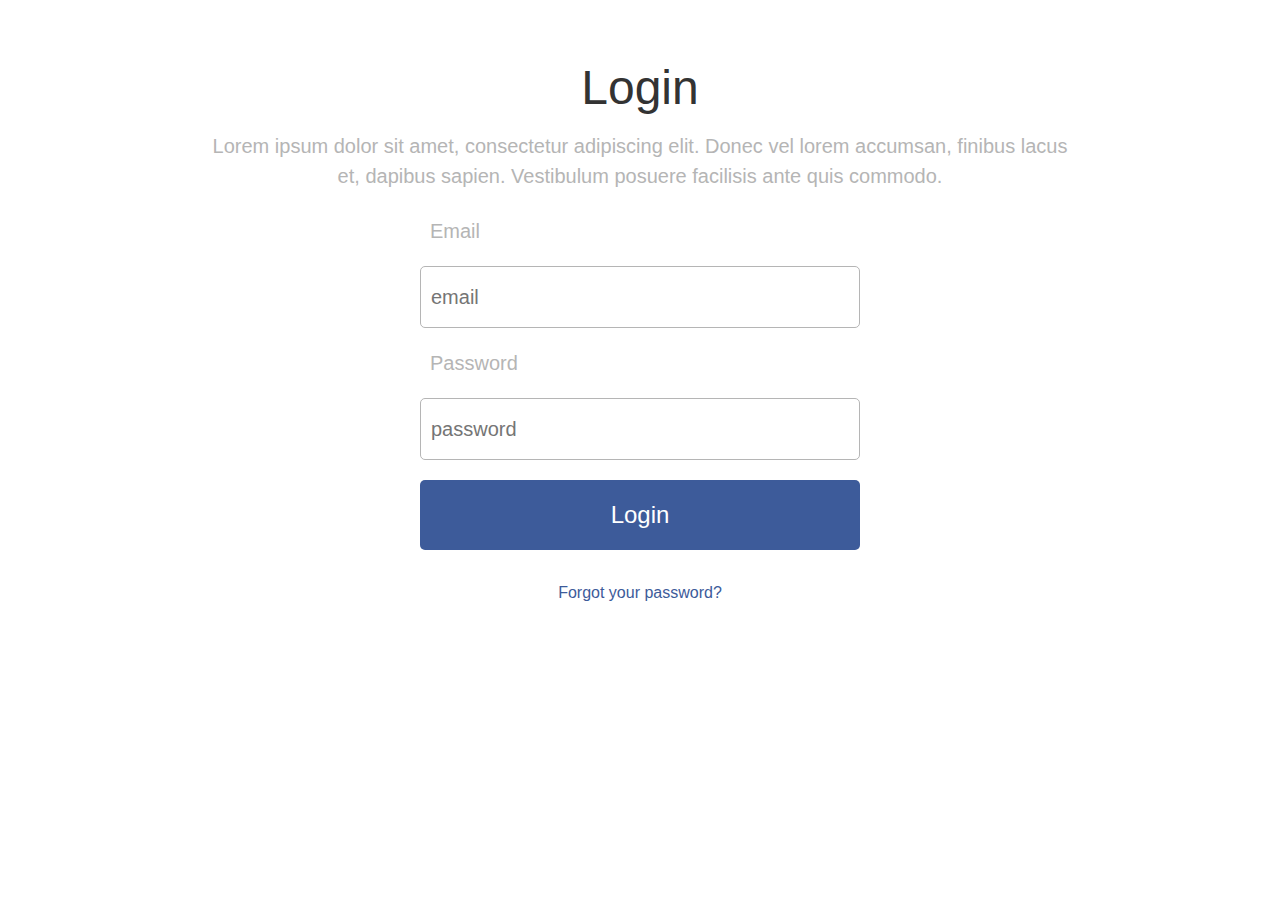
<file: index.html>
<!doctype html>
<head>
  <meta charset="utf-8">
  <title>Parse Prototype</title>
  <meta name="description" content="Parse Prototype">
  <meta name="viewport" content="width=device-width">
  <link href="sass/stylesheets/screen.css" media="screen, projection" rel="stylesheet" type="text/css" />
  <link href="sass/stylesheets/print.css" media="print" rel="stylesheet" type="text/css" />
  <!--[if IE]>
      <link href="sass/stylesheets/ie.css" media="screen, projection" rel="stylesheet" type="text/css" />
  <![endif]-->
  <script type="text/javascript" src="http://ajax.googleapis.com/ajax/libs/jquery/1.7.2/jquery.min.js"></script>
  <script type="text/javascript" src="http://www.parsecdn.com/js/parse-1.3.2.min.js"></script>
</head>

<body>
  <div id="form">
      <h1>Login</h1>
      <p>Lorem ipsum dolor sit amet, consectetur adipiscing elit. Donec vel lorem accumsan, finibus lacus et, dapibus sapien. Vestibulum posuere facilisis ante quis commodo.</p>
      <div id="userinfo"></div>
      <button id="logout" class="submit btn">Logout</button>
      <!-- <button id="facebook" class="btn">Login With Facebook</button> -->
      <form action="#" name="login">
        <label for="email">Email</label>
        <input id="email" class="field" type="text" placeholder="email" value="" required>
        <label for="password">Password</label>
        <input id="password" class="field" type="password" placeholder="password" value="" required>
        <button id="login" class="submit btn">Login</button>
      </form>
      <a id="forgot">Forgot your password?</a>
      <div id="resetform">
        <input type="text" class="field" placeholder="Enter your email address">
        <button id="passwordreset" class="btn">Reset password</button>
        <a id="back">< Back</a>
      </div>
  </div>

  <div id="fb-root"></div>

  <script type="text/javascript">

    (function(d, s, id){
       var js, fjs = d.getElementsByTagName(s)[0];
       if (d.getElementById(id)) {return;}
       js = d.createElement(s); js.id = id;
       js.src = "http://connect.facebook.net/en_US/sdk.js";
       fjs.parentNode.insertBefore(js, fjs);
     }(document, 'script', 'facebook-jssdk'));

  </script>

  <script type="text/javascript" src="js/script.js"></script>

</body>

</html>
</file>
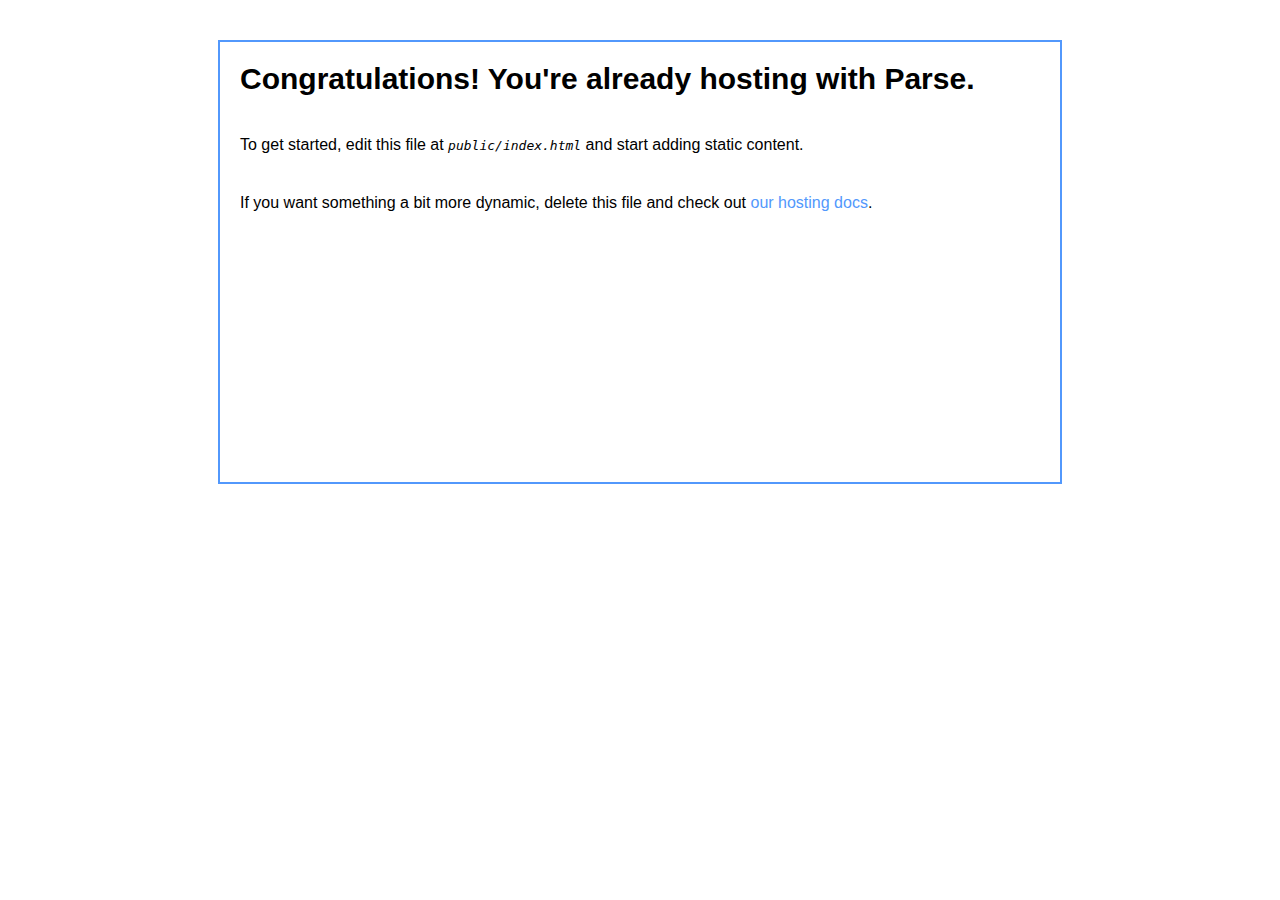
<file: parse/public/index.html>
<html>
  <head>
    <title>My ParseApp site</title>
    <style>
    body { font-family: Helvetica, Arial, sans-serif; }
    div { width: 800px; height: 400px; margin: 40px auto; padding: 20px; border: 2px solid #5298fc; }
    h1 { font-size: 30px; margin: 0; }
    p { margin: 40px 0; }
    em { font-family: monospace; }
    a { color: #5298fc; text-decoration: none; }
    </style>
  </head>
  <body>
    <div>
      <h1>Congratulations! You're already hosting with Parse.</h1>
      <p>To get started, edit this file at <em>public/index.html</em> and start adding static content.</p>
      <p>If you want something a bit more dynamic, delete this file and check out <a href="https://parse.com/docs/hosting_guide#webapp">our hosting docs</a>.</p>
    </div>
  </body>
</html>
</file>
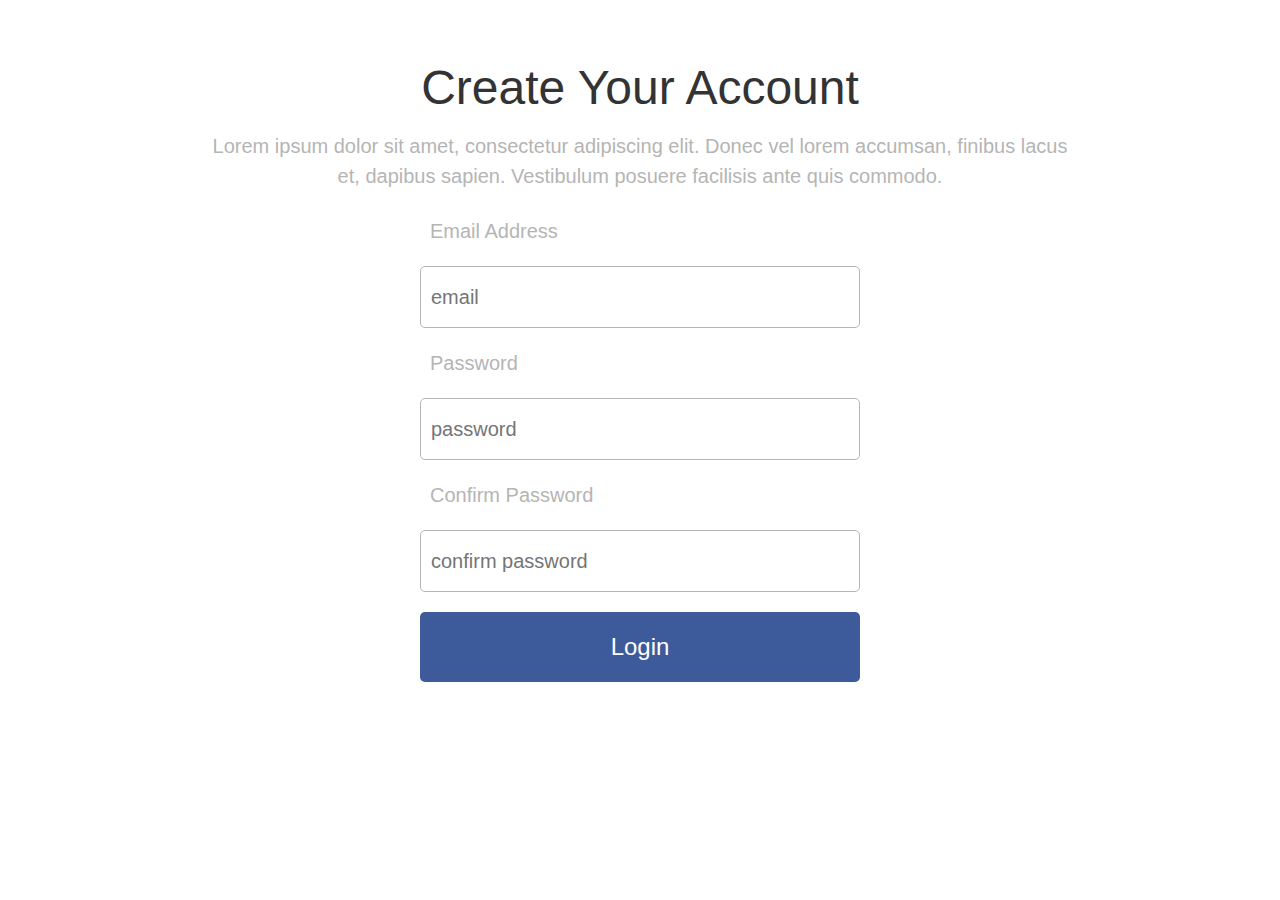
<file: sign-up.html>
<!doctype html>
<head>
  <meta charset="utf-8">
  <title>Parse Prototype</title>
  <meta name="description" content="Parse Prototype">
  <meta name="viewport" content="width=device-width">
  <link href="sass/stylesheets/screen.css" media="screen, projection" rel="stylesheet" type="text/css" />
  <link href="sass/stylesheets/print.css" media="print" rel="stylesheet" type="text/css" />
  <!--[if IE]>
      <link href="sass/stylesheets/ie.css" media="screen, projection" rel="stylesheet" type="text/css" />
  <![endif]-->
  <script type="text/javascript" src="http://ajax.googleapis.com/ajax/libs/jquery/1.7.2/jquery.min.js"></script>
  <script type="text/javascript" src="http://www.parsecdn.com/js/parse-1.3.2.min.js"></script>
</head>

<body>
  <div id="form" class="signup">
      <h1>Create Your Account</h1>
      <p>Lorem ipsum dolor sit amet, consectetur adipiscing elit. Donec vel lorem accumsan, finibus lacus et, dapibus sapien. Vestibulum posuere facilisis ante quis commodo.</p>
      <div id="userinfo"></div>
      <button id="logout" class="submit btn">Logout</button>
      <!-- <button id="facebook" class="btn">Login With Facebook</button> -->
      <form action="#" name="login">
        <label for="email">Email Address</label>
        <input id="email" class="field" type="text" placeholder="email" value="" required>
        <!-- <label for="name">Username</label> -->
        <!-- <input id="name" class="field" type="text" placeholder="name" value="" required> -->
        <label for="password">Password</label>
        <input id="password" class="field" type="password" placeholder="password" value="" required>
        <label for="confirm">Confirm Password</label>
        <input id="confirm" class="field" type="password" placeholder="confirm password" value="">
        <button id="signup" class="submit btn">Login</button>
      </form>
      <a id="forgot">Forgot your password?</a>
      <div id="resetform">
        <input type="text" class="field" placeholder="Enter your email address">
        <button id="passwordreset" class="btn">Reset password</button>
        <a id="back">< Back</a>
      </div>
  </div>

  <div id="fb-root"></div>

  <script type="text/javascript">
    (function(d, s, id){
       var js, fjs = d.getElementsByTagName(s)[0];
       if (d.getElementById(id)) {return;}
       js = d.createElement(s); js.id = id;
       js.src = "http://connect.facebook.net/en_US/sdk.js";
       fjs.parentNode.insertBefore(js, fjs);
     }(document, 'script', 'facebook-jssdk'));
  </script>

  <script type="text/javascript" src="js/script.js"></script>

</body>

</html>
</file>
<file: sass/stylesheets/screen.css>
/* Welcome to Compass.
 * In this file you should write your main styles. (or centralize your imports)
 * Import this file using the following HTML or equivalent:
 * <link href="/stylesheets/screen.css" media="screen, projection" rel="stylesheet" type="text/css" /> */
/* line 5, ../../../../../../Library/Ruby/Gems/2.0.0/gems/compass-core-1.0.3/stylesheets/compass/reset/_utilities.scss */
html, body, div, span, applet, object, iframe,
h1, h2, h3, h4, h5, h6, p, blockquote, pre,
a, abbr, acronym, address, big, cite, code,
del, dfn, em, img, ins, kbd, q, s, samp,
small, strike, strong, sub, sup, tt, var,
b, u, i, center,
dl, dt, dd, ol, ul, li,
fieldset, form, label, legend,
table, caption, tbody, tfoot, thead, tr, th, td,
article, aside, canvas, details, embed,
figure, figcaption, footer, header, hgroup,
menu, nav, output, ruby, section, summary,
time, mark, audio, video {
  margin: 0;
  padding: 0;
  border: 0;
  font: inherit;
  font-size: 100%;
  vertical-align: baseline;
}

/* line 22, ../../../../../../Library/Ruby/Gems/2.0.0/gems/compass-core-1.0.3/stylesheets/compass/reset/_utilities.scss */
html {
  line-height: 1;
}

/* line 24, ../../../../../../Library/Ruby/Gems/2.0.0/gems/compass-core-1.0.3/stylesheets/compass/reset/_utilities.scss */
ol, ul {
  list-style: none;
}

/* line 26, ../../../../../../Library/Ruby/Gems/2.0.0/gems/compass-core-1.0.3/stylesheets/compass/reset/_utilities.scss */
table {
  border-collapse: collapse;
  border-spacing: 0;
}

/* line 28, ../../../../../../Library/Ruby/Gems/2.0.0/gems/compass-core-1.0.3/stylesheets/compass/reset/_utilities.scss */
caption, th, td {
  text-align: left;
  font-weight: normal;
  vertical-align: middle;
}

/* line 30, ../../../../../../Library/Ruby/Gems/2.0.0/gems/compass-core-1.0.3/stylesheets/compass/reset/_utilities.scss */
q, blockquote {
  quotes: none;
}
/* line 103, ../../../../../../Library/Ruby/Gems/2.0.0/gems/compass-core-1.0.3/stylesheets/compass/reset/_utilities.scss */
q:before, q:after, blockquote:before, blockquote:after {
  content: "";
  content: none;
}

/* line 32, ../../../../../../Library/Ruby/Gems/2.0.0/gems/compass-core-1.0.3/stylesheets/compass/reset/_utilities.scss */
a img {
  border: none;
}

/* line 116, ../../../../../../Library/Ruby/Gems/2.0.0/gems/compass-core-1.0.3/stylesheets/compass/reset/_utilities.scss */
article, aside, details, figcaption, figure, footer, header, hgroup, main, menu, nav, section, summary {
  display: block;
}

/* line 7, ../sass/screen.scss */
* {
  margin: 0px;
  padding: 0px;
  box-sizing: border-box;
}

/** Fonts **/
/** Font Sizes **/
/** Line Heights **/
/** Colors **/
/* line 31, ../sass/screen.scss */
body {
  background: #fff;
  font-family: Helvetica, Arial, sans-serif;
}

/* line 35, ../sass/screen.scss */
h1 {
  color: #333;
  font-size: 48px;
  line-height: 36px;
}

/* line 40, ../sass/screen.scss */
p,
label {
  color: #b5b5b5;
  font-size: 20px;
  line-height: 30px;
  display: block;
}

/* line 47, ../sass/screen.scss */
p {
  padding: 25px 0;
}

/* line 50, ../sass/screen.scss */
label {
  padding: 0 0 20px 10px;
}

/* line 53, ../sass/screen.scss */
label,
form {
  text-align: left;
}

/* line 57, ../sass/screen.scss */
form,
#resetform {
  width: 50%;
  margin: 0 auto;
}

/* line 62, ../sass/screen.scss */
label,
input,
button {
  width: 100%;
}

/* line 67, ../sass/screen.scss */
a {
  color: #3d5b9a;
  cursor: pointer;
}

/* line 71, ../sass/screen.scss */
a:hover {
  text-decoration: underline;
}

/* line 74, ../sass/screen.scss */
.field {
  border-radius: 5px;
  padding: 15px 10px;
  margin: 0 0 20px 0;
  border: 1px solid #b5b5b5;
  color: #717171;
  font-size: 20px;
  line-height: 30px;
}

/* line 83, ../sass/screen.scss */
.btn {
  background: #3d5b9a;
  border-radius: 5px;
  color: #fff;
  font-size: 24px;
  line-height: 30px;
  border: 0;
  padding: 20px 30px;
  margin: 0 0 35px 0;
  cursor: pointer;
}

/* line 94, ../sass/screen.scss */
#form {
  text-align: center;
  max-width: 880px;
  height: auto;
  margin: 0 auto;
  padding: 70px 0;
}

/* line 101, ../sass/screen.scss */
#confirm,
#resetform {
  display: none;
}

/* line 106, ../sass/screen.scss */
.signup #confirm {
  display: block;
}
/* line 109, ../sass/screen.scss */
.signup #forgot {
  display: none;
}

/* line 114, ../sass/screen.scss */
#logout {
  display: none;
  width: auto;
}
</file>
<file: sass/stylesheets/print.css>
/* Welcome to Compass. Use this file to define print styles.
 * Import this file using the following HTML or equivalent:
 * <link href="/stylesheets/print.css" media="print" rel="stylesheet" type="text/css" /> */
</file>
<file: sass/stylesheets/ie.css>
/* Welcome to Compass. Use this file to write IE specific override styles.
 * Import this file using the following HTML or equivalent:
 * <!--[if IE]>
 *   <link href="/stylesheets/ie.css" media="screen, projection" rel="stylesheet" type="text/css" />
 * <![endif]--> */
</file>
